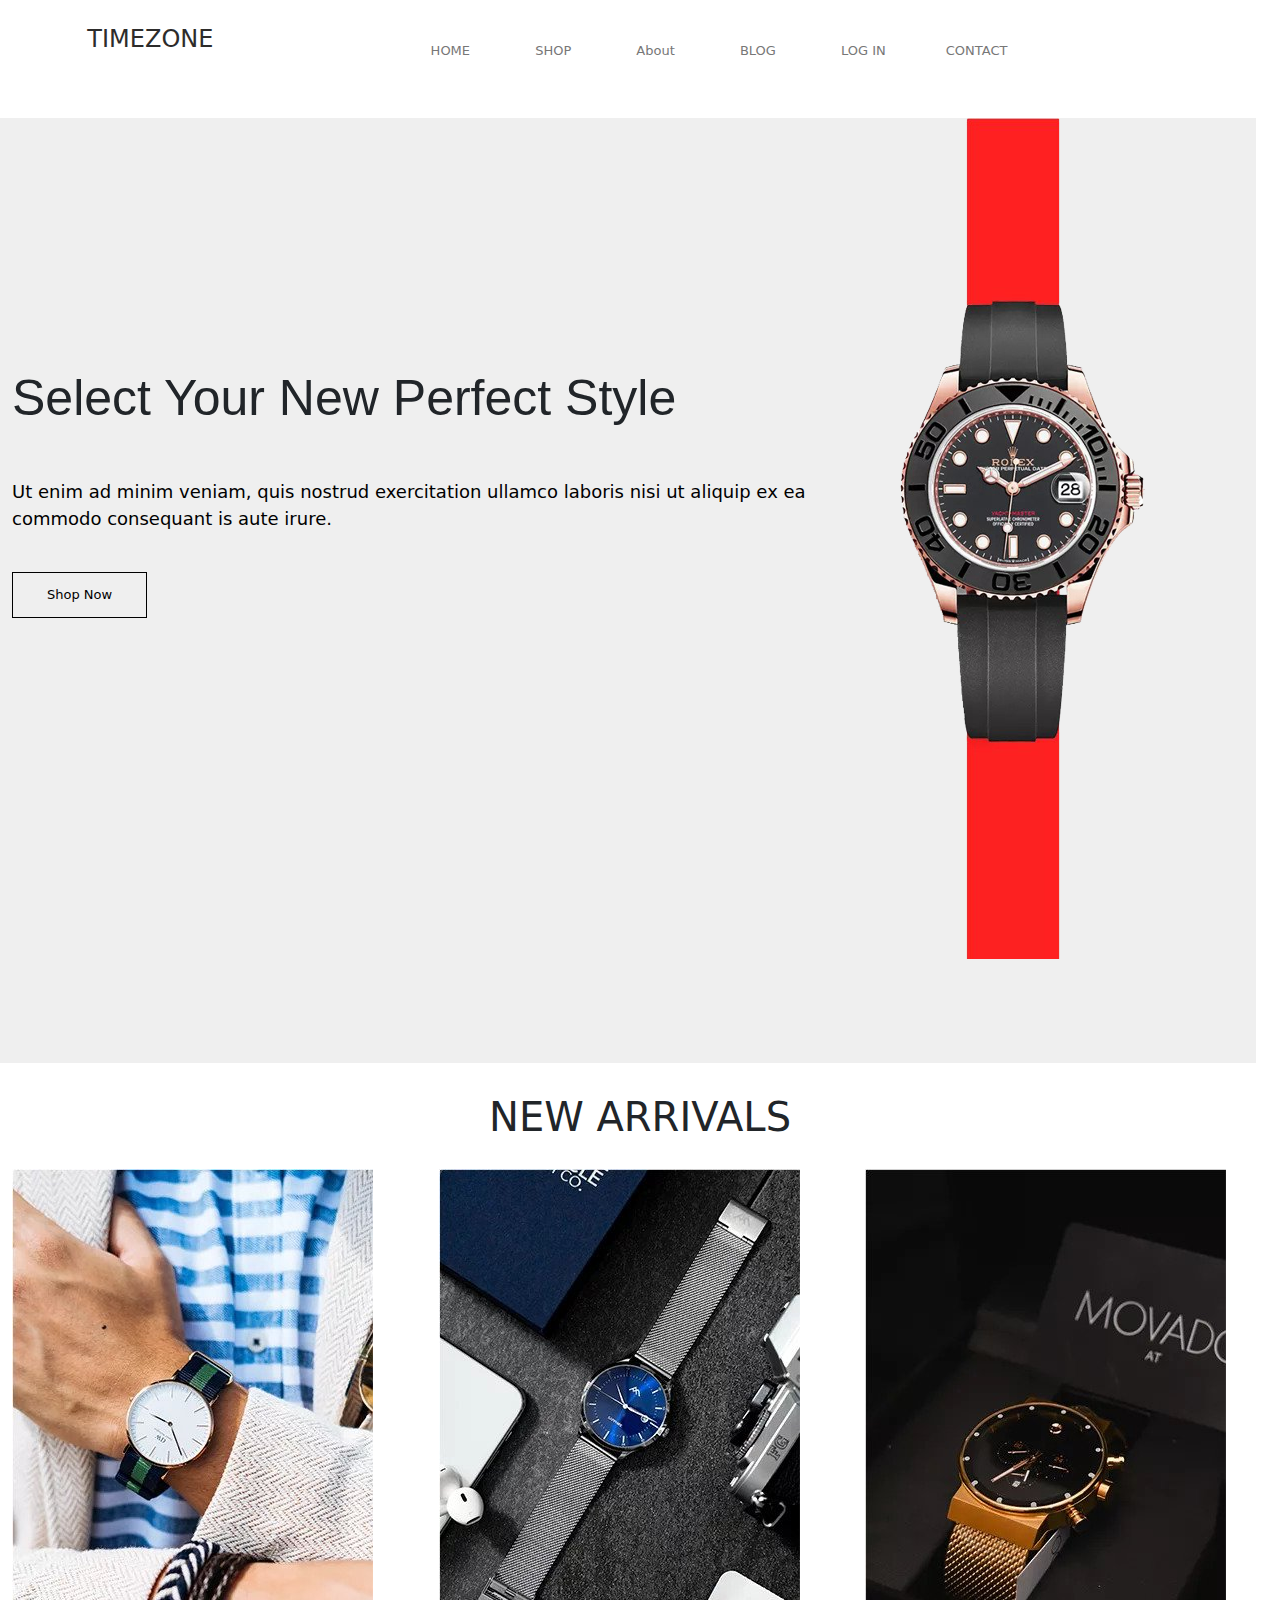
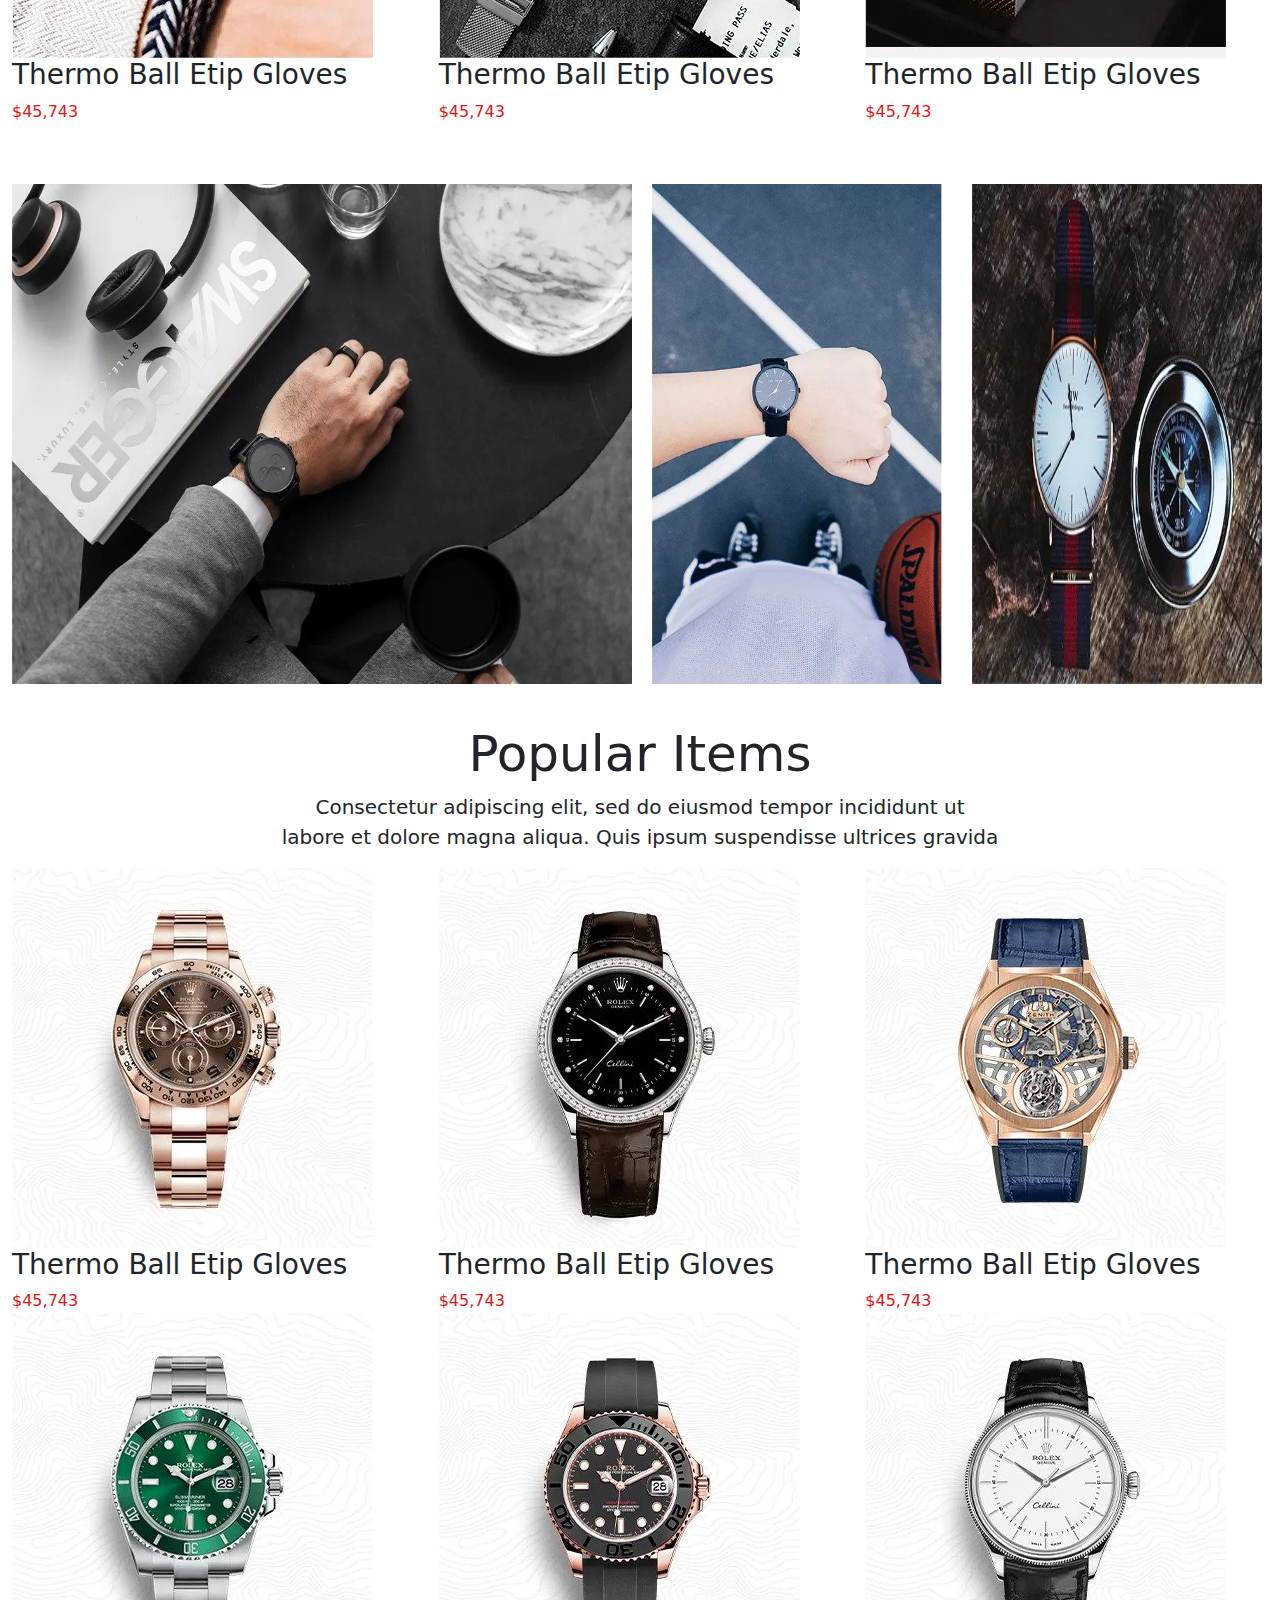
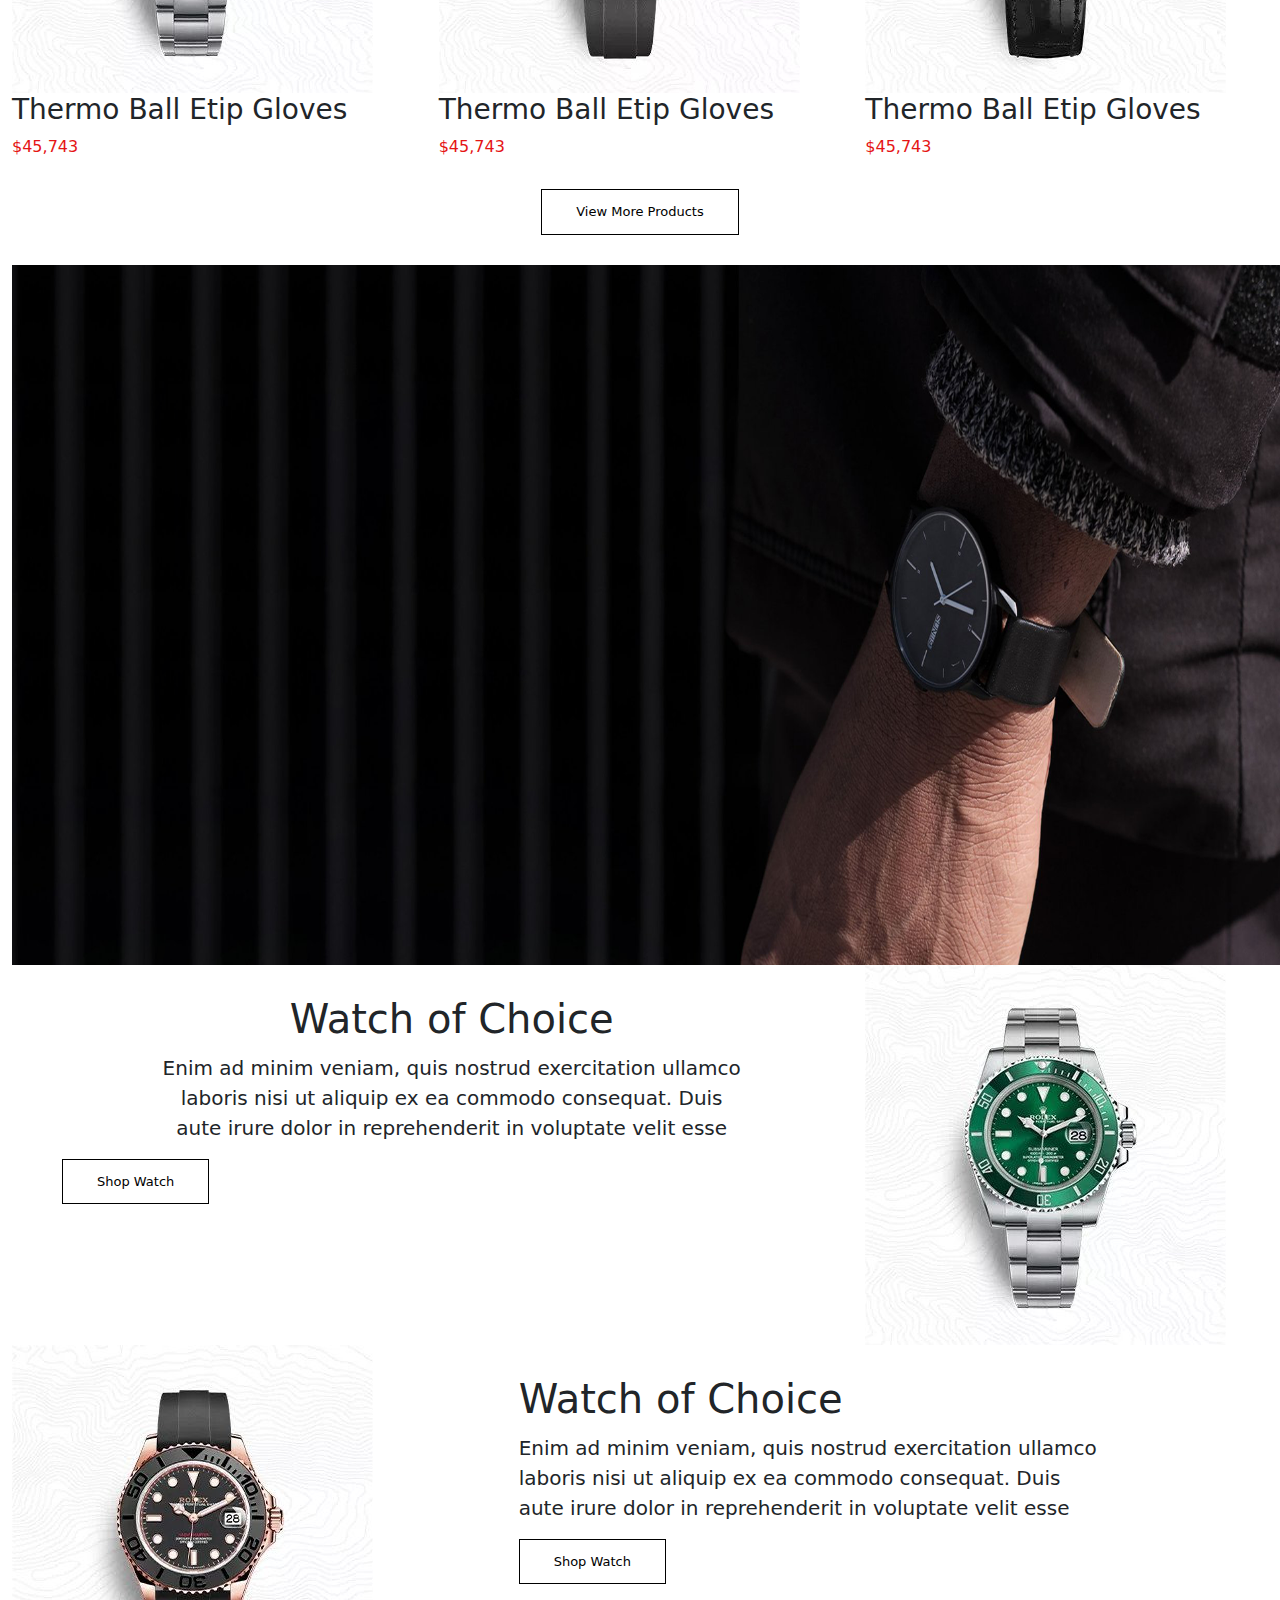
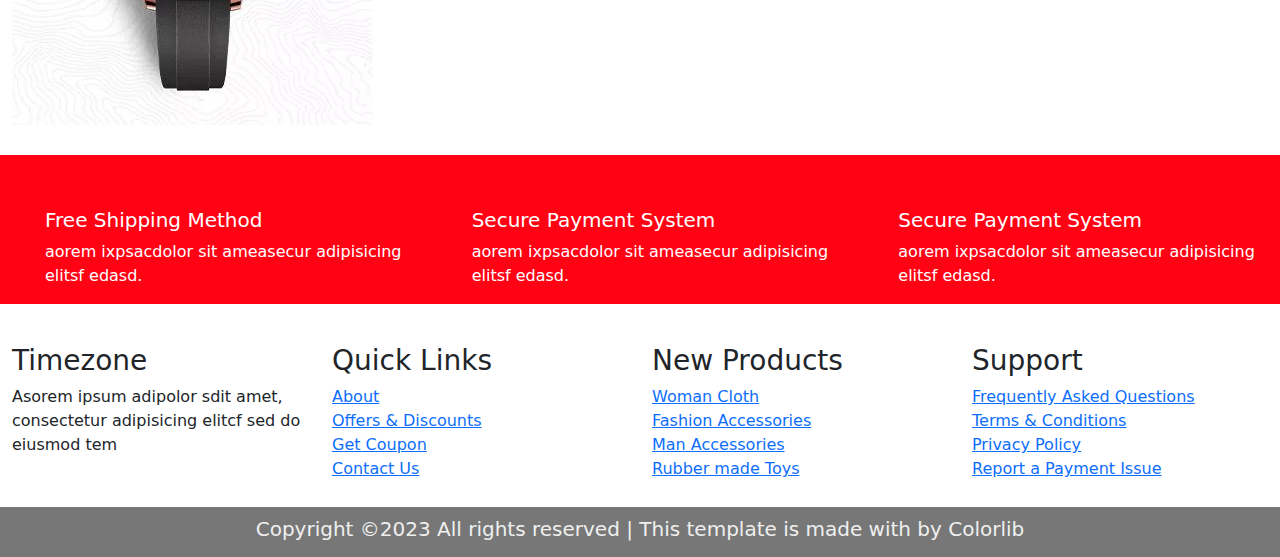
<file: index.html>
<!DOCTYPE html>
<html>
<head>
	<meta charset="utf-8">
	<meta name="viewport" content="width=device-width, initial-scale=1">
	<link href="https://cdn.jsdelivr.net/npm/bootstrap@5.2.3/dist/css/bootstrap.min.css" rel="stylesheet">
  <script src="https://cdn.jsdelivr.net/npm/bootstrap@5.2.3/dist/js/bootstrap.bundle.min.js"></script>
  <link rel="stylesheet" type="text/css" href="timezone.css">
	<title> Time Zone</title>
</head>
<body>
	<section class="header">
	<div class="container-fluid">
	<nav>
		<div class="text">
			<h4>TIMEZONE</h4>
		</div>
			<div class="nav-links" id="navlinks">
				<ul>
					<li><a href="Timezone.html">HOME</a></li>
					<li><a href="shop.html">SHOP</a></li>
					<li><a href="About.html">About</a></li>
					<li><a href="blog.html">BLOG</a></li>
					<li><a  href="contact us.html">LOG IN</a>
					<li><a  href="contact page.html">CONTACT</a></li>
				</ul>
			</div>
	</nav>
	<div class="row" id="a">
					<div class="col-lg-8">
			<div class="text-box">
	<h1>Select Your New Perfect Style</h1>
	<p> Ut enim ad minim veniam, quis nostrud exercitation ullamco 
	laboris nisi ut aliquip ex ea <br>commodo consequant is aute irure.</p>
	<a href="shop.html" class="hero-btn"> Shop Now</a>
			</div>
		</div>
		<div class="col-sm-4">
			<img src="download.png">
		</div>
	</div>
	</div>
</section>
	<div class="container-fluid">
				<div class="row">
			
		<div class="col-lg-12" id="c">
	<h1>NEW ARRIVALS</h1>
</div>
<div class="col-sm-4">
	<img src="download 1.jpg">
	<h3>Thermo Ball Etip Gloves</h3>
	<span> $45,743</span>
</div>
<div class="col-sm-4">
	<img src="download 8.jpg">
	<h3>Thermo Ball Etip Gloves</h3>
	<span> $45,743</span>
</div>
<div class="col-sm-4">
	<img src="download 7.jpg">
	<h3>Thermo Ball Etip Gloves</h3>
	<span> $45,743</span>
</div>
	<div class="col-sm-6" id="b">
		<img src="download 11.jpg">
	</div>
	<div class="col-sm-3 " id="b">
		<img src="download 12.jpg">
	</div>
	<div class="col-sm-3" id="b">
		<img src="download 13.jpg">
	</div>
	<div class="col-lg-12" id="text">
		<h2>Popular Items</h2>
		<p>Consectetur adipiscing elit, sed do eiusmod tempor incididunt ut<br>labore et dolore magna aliqua. Quis ipsum suspendisse ultrices gravida</p>
	</div>
	<div class="col-sm-4">
		<img src="download 16.jpg">
		<h3>Thermo Ball Etip Gloves</h3>
	    <span> $45,743</span>
	</div>
	<div class="col-sm-4">
		<img src="download 17.jpg">
		<h3>Thermo Ball Etip Gloves</h3>
	    <span> $45,743</span>
	</div>
	<div class="col-sm-4">
		<img src="download 15.jpg">
		<h3>Thermo Ball Etip Gloves</h3>
	    <span> $45,743</span>
	</div>
	<div class="col-sm-4">
		<img src="download 18.jpg">
		<h3>Thermo Ball Etip Gloves</h3>
	    <span> $45,743</span>
	</div>
	<div class="col-sm-4">
		<img src="download 19.jpg">
		<h3>Thermo Ball Etip Gloves</h3>
	    <span> $45,743</span>
	</div>
	<div class="col-sm-4">
		<img src="download 20.jpg">
		<h3>Thermo Ball Etip Gloves</h3>
	    <span> $45,743</span>
	</div>
	<div class="col-lg-12" id="btn">
			<a href="shop.html" class="hero-btn"> View More Products</a>
	</div>
	<div class="col-lg-12" id="g">
	<img src="watch.png">
</div>
<div class="col-lg-8" id="d">
	<h1>Watch of Choice</h1>
	<p>Enim ad minim veniam, quis nostrud exercitation ullamco <br>laboris nisi ut aliquip ex ea commodo consequat. Duis<br>aute irure dolor in reprehenderit in voluptate velit esse</p>
		<a href="shop.html" class="hero-btn"> Shop Watch</a>
</div>
<div class="col-sm-4" id="d">
	<img src="download 18.jpg">
</div>
<div class="col-sm-4" id="f">
	<img src="download 19.jpg">
</div>
<div class="col-lg-8" id="f">
	<h1>Watch of Choice</h1>
	<p>Enim ad minim veniam, quis nostrud exercitation ullamco <br>laboris nisi ut aliquip ex ea commodo consequat. Duis<br> aute irure dolor in reprehenderit in voluptate velit esse</p>
		<a href="shop.html" class="hero-btn"> Shop Watch</a>
</div>
<div class="col-sm-4" id="pra">
		<h2>Free Shipping Method</h2>
		<p>aorem ixpsacdolor sit ameasecur adipisicing elitsf edasd.</p>
	</div>
	<div class="col-sm-4" id="pra">
		<h2>Secure Payment System</h2>
		<p>aorem ixpsacdolor sit ameasecur adipisicing elitsf edasd.</p>
	</div>
    <div class="col-sm-4" id="pra">
    	<h2>Secure Payment System</h2>
    	<p>aorem ixpsacdolor sit ameasecur adipisicing elitsf edasd.</p>
    </div>
    <div class="col-sm-3" id="hero">
    	<h3>Timezone</h3>
    	<p>Asorem ipsum adipolor sdit amet, consectetur adipisicing elitcf sed do eiusmod tem</p>
    </div>
    <div class="col-sm-3" id="hero">
    	<h3>Quick Links</h3>
    	<a href="" class="dark-btn">About</a><br>
    	<a href=" " class="dark-btn">Offers & Discounts</a><br>
    	<a href="" class="dark-btn">Get Coupon</a><br>
    	<a href="" class="dark-btn">Contact Us</a><br>
    </div>
    <div class="col-sm-3" id="hero">
    	<h3>New Products</h3>
    	<a href="" class="dark-btn">Woman Cloth</a><br>
    	<a href="" class="dark-btn">Fashion Accessories</a><br>
    	<a href="" class="dark-btn">Man Accessories</a><br>
    	<a href="" class="dark-btn">Rubber made Toys</a><br>
    </div>
    <div class="col-sm-3" id="hero">
    	<h3>Support</h3>
    	<a href="" class="dark-btn">Frequently Asked Questions</a><br>
    	<a href="" class="dark-btn">Terms & Conditions</a><br>
    	<a href="" class="dark-btn">Privacy Policy</a><br>
    	<a href="" class="drak-btn">Report a Payment Issue</a><br>
    </div>
    <footer class="footer">
    	<h1>Copyright ©2023 All rights reserved | This template is made with  by Colorlib</h1>
    </footer>
	</div>
</div>
</body>
</html>
</file>
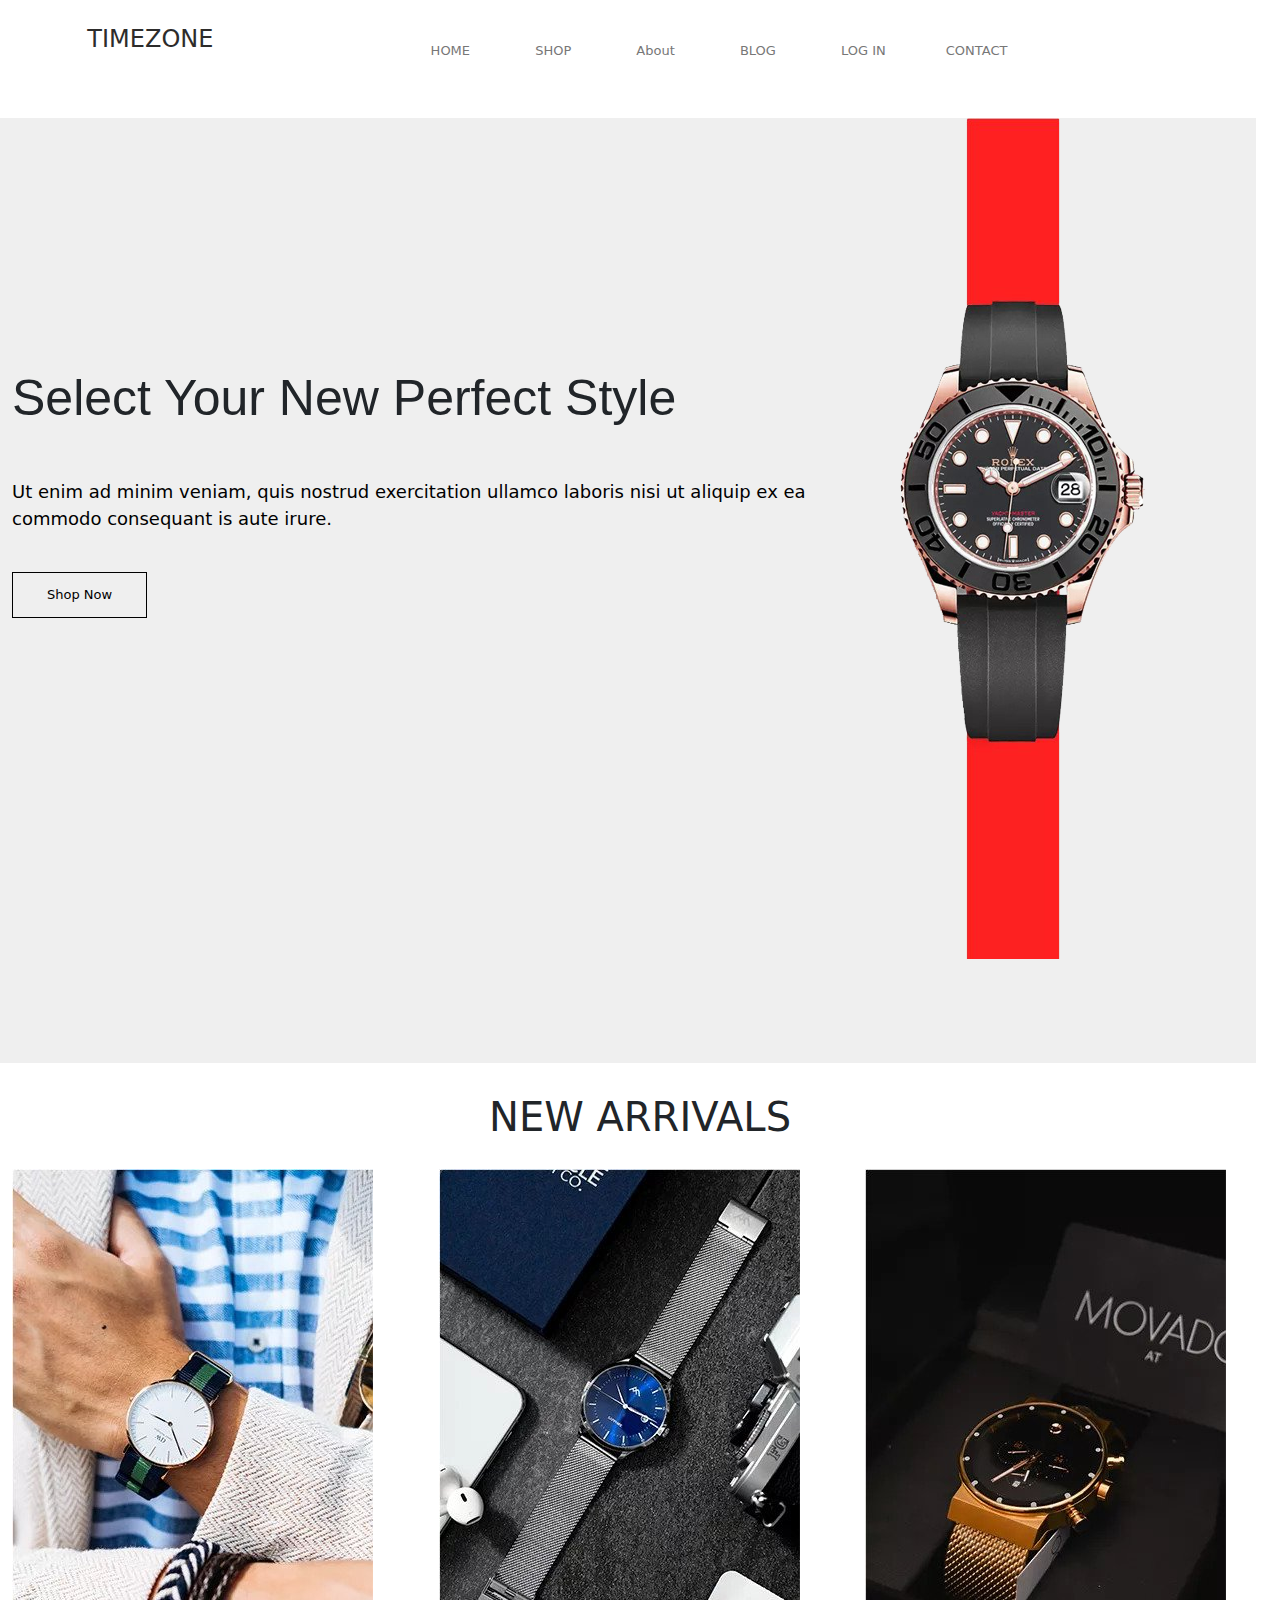
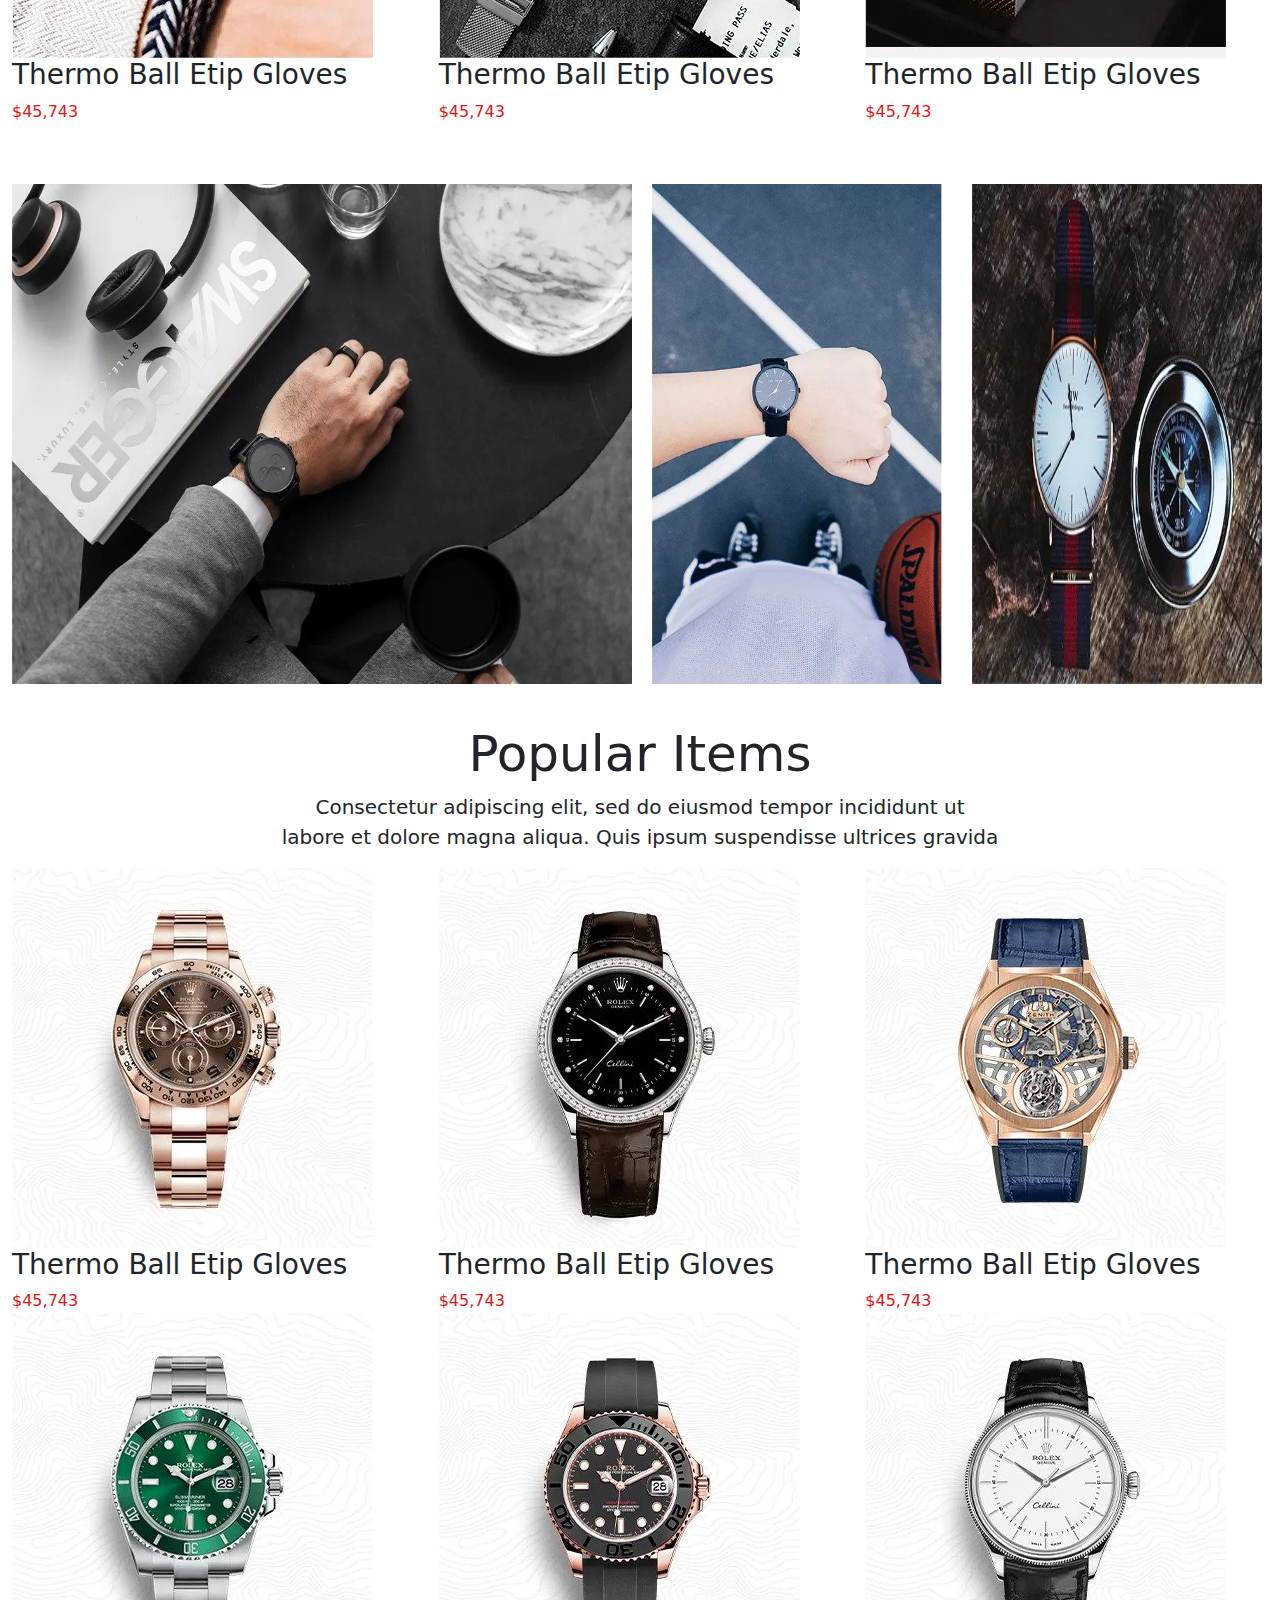
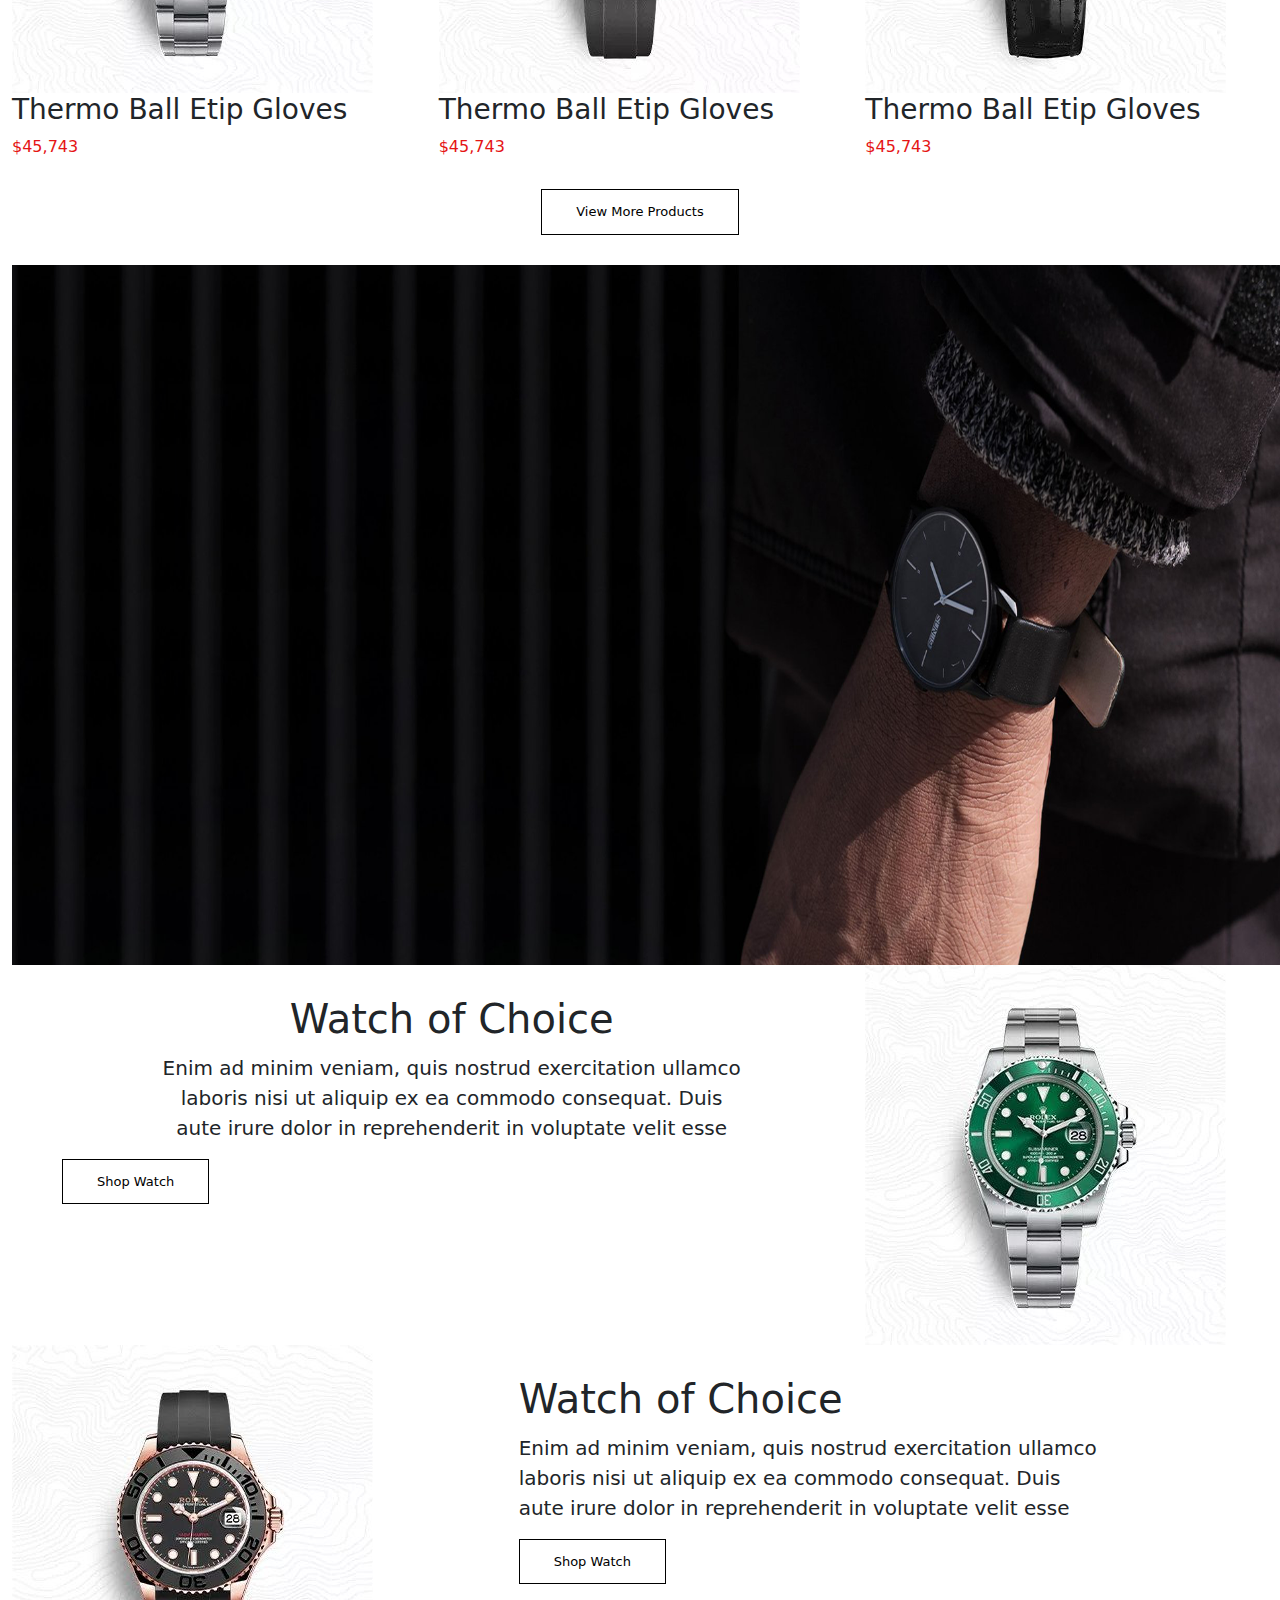
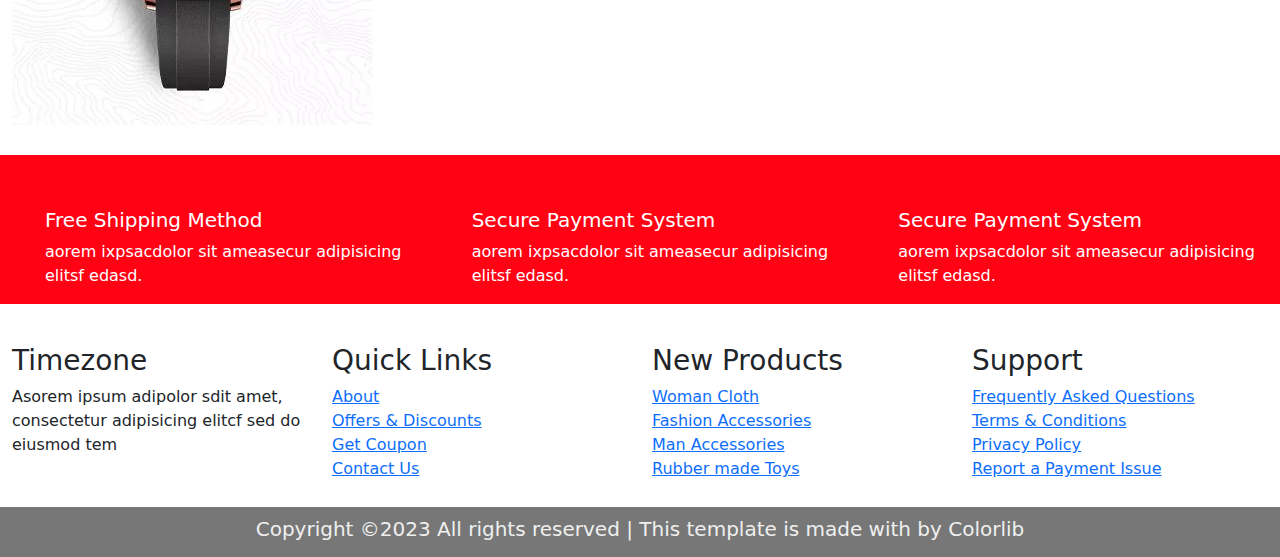
<file: Timezone.html>
<!DOCTYPE html>
<html>
<head>
	<meta charset="utf-8">
	<meta name="viewport" content="width=device-width, initial-scale=1">
	<link href="https://cdn.jsdelivr.net/npm/bootstrap@5.2.3/dist/css/bootstrap.min.css" rel="stylesheet">
  <script src="https://cdn.jsdelivr.net/npm/bootstrap@5.2.3/dist/js/bootstrap.bundle.min.js"></script>
  <link rel="stylesheet" type="text/css" href="timezone.css">
	<title> Time Zone</title>
</head>
<body>
	<section class="header">
	<div class="container-fluid">
	<nav>
		<div class="text">
			<h4>TIMEZONE</h4>
		</div>
			<div class="nav-links" id="navlinks">
				<ul>
					<li><a href="Timezone.html">HOME</a></li>
					<li><a href="shop.html">SHOP</a></li>
					<li><a href="About.html">About</a></li>
					<li><a href="blog.html">BLOG</a></li>
					<li><a  href="contact us.html">LOG IN</a>
					<li><a  href="contact page.html">CONTACT</a></li>
				</ul>
			</div>
	</nav>
	<div class="row" id="a">
					<div class="col-lg-8">
			<div class="text-box">
	<h1>Select Your New Perfect Style</h1>
	<p> Ut enim ad minim veniam, quis nostrud exercitation ullamco 
	laboris nisi ut aliquip ex ea <br>commodo consequant is aute irure.</p>
	<a href="shop.html" class="hero-btn"> Shop Now</a>
			</div>
		</div>
		<div class="col-sm-4">
			<img src="download.png">
		</div>
	</div>
	</div>
</section>
	<div class="container-fluid">
				<div class="row">
			
		<div class="col-lg-12" id="c">
	<h1>NEW ARRIVALS</h1>
</div>
<div class="col-sm-4">
	<img src="download 1.jpg">
	<h3>Thermo Ball Etip Gloves</h3>
	<span> $45,743</span>
</div>
<div class="col-sm-4">
	<img src="download 8.jpg">
	<h3>Thermo Ball Etip Gloves</h3>
	<span> $45,743</span>
</div>
<div class="col-sm-4">
	<img src="download 7.jpg">
	<h3>Thermo Ball Etip Gloves</h3>
	<span> $45,743</span>
</div>
	<div class="col-sm-6" id="b">
		<img src="download 11.jpg">
	</div>
	<div class="col-sm-3 " id="b">
		<img src="download 12.jpg">
	</div>
	<div class="col-sm-3" id="b">
		<img src="download 13.jpg">
	</div>
	<div class="col-lg-12" id="text">
		<h2>Popular Items</h2>
		<p>Consectetur adipiscing elit, sed do eiusmod tempor incididunt ut<br>labore et dolore magna aliqua. Quis ipsum suspendisse ultrices gravida</p>
	</div>
	<div class="col-sm-4">
		<img src="download 16.jpg">
		<h3>Thermo Ball Etip Gloves</h3>
	    <span> $45,743</span>
	</div>
	<div class="col-sm-4">
		<img src="download 17.jpg">
		<h3>Thermo Ball Etip Gloves</h3>
	    <span> $45,743</span>
	</div>
	<div class="col-sm-4">
		<img src="download 15.jpg">
		<h3>Thermo Ball Etip Gloves</h3>
	    <span> $45,743</span>
	</div>
	<div class="col-sm-4">
		<img src="download 18.jpg">
		<h3>Thermo Ball Etip Gloves</h3>
	    <span> $45,743</span>
	</div>
	<div class="col-sm-4">
		<img src="download 19.jpg">
		<h3>Thermo Ball Etip Gloves</h3>
	    <span> $45,743</span>
	</div>
	<div class="col-sm-4">
		<img src="download 20.jpg">
		<h3>Thermo Ball Etip Gloves</h3>
	    <span> $45,743</span>
	</div>
	<div class="col-lg-12" id="btn">
			<a href="shop.html" class="hero-btn"> View More Products</a>
	</div>
	<div class="col-lg-12" id="g">
	<img src="watch.png">
</div>
<div class="col-lg-8" id="d">
	<h1>Watch of Choice</h1>
	<p>Enim ad minim veniam, quis nostrud exercitation ullamco <br>laboris nisi ut aliquip ex ea commodo consequat. Duis<br>aute irure dolor in reprehenderit in voluptate velit esse</p>
		<a href="shop.html" class="hero-btn"> Shop Watch</a>
</div>
<div class="col-sm-4" id="d">
	<img src="download 18.jpg">
</div>
<div class="col-sm-4" id="f">
	<img src="download 19.jpg">
</div>
<div class="col-lg-8" id="f">
	<h1>Watch of Choice</h1>
	<p>Enim ad minim veniam, quis nostrud exercitation ullamco <br>laboris nisi ut aliquip ex ea commodo consequat. Duis<br> aute irure dolor in reprehenderit in voluptate velit esse</p>
		<a href="shop.html" class="hero-btn"> Shop Watch</a>
</div>
<div class="col-sm-4" id="pra">
		<h2>Free Shipping Method</h2>
		<p>aorem ixpsacdolor sit ameasecur adipisicing elitsf edasd.</p>
	</div>
	<div class="col-sm-4" id="pra">
		<h2>Secure Payment System</h2>
		<p>aorem ixpsacdolor sit ameasecur adipisicing elitsf edasd.</p>
	</div>
    <div class="col-sm-4" id="pra">
    	<h2>Secure Payment System</h2>
    	<p>aorem ixpsacdolor sit ameasecur adipisicing elitsf edasd.</p>
    </div>
    <div class="col-sm-3" id="hero">
    	<h3>Timezone</h3>
    	<p>Asorem ipsum adipolor sdit amet, consectetur adipisicing elitcf sed do eiusmod tem</p>
    </div>
    <div class="col-sm-3" id="hero">
    	<h3>Quick Links</h3>
    	<a href="" class="dark-btn">About</a><br>
    	<a href=" " class="dark-btn">Offers & Discounts</a><br>
    	<a href="" class="dark-btn">Get Coupon</a><br>
    	<a href="" class="dark-btn">Contact Us</a><br>
    </div>
    <div class="col-sm-3" id="hero">
    	<h3>New Products</h3>
    	<a href="" class="dark-btn">Woman Cloth</a><br>
    	<a href="" class="dark-btn">Fashion Accessories</a><br>
    	<a href="" class="dark-btn">Man Accessories</a><br>
    	<a href="" class="dark-btn">Rubber made Toys</a><br>
    </div>
    <div class="col-sm-3" id="hero">
    	<h3>Support</h3>
    	<a href="" class="dark-btn">Frequently Asked Questions</a><br>
    	<a href="" class="dark-btn">Terms & Conditions</a><br>
    	<a href="" class="dark-btn">Privacy Policy</a><br>
    	<a href="" class="drak-btn">Report a Payment Issue</a><br>
    </div>
    <footer class="footer">
    	<h1>Copyright ©2023 All rights reserved | This template is made with  by Colorlib</h1>
    </footer>
	</div>
</div>
</body>
</html>
</file>
<file: timezone.css>
.text{
	color: #2d2c2b;
}
nav{
	display: flex;
	padding: 2% 6%;
	justify-content: space-between;
	align-items: right;
}
.nav-links{
	flex: 1;
	text-align: center;
	padding: 5px;
}
.nav-links ul li{
 list-style: none;
 display: inline-block;
 padding: 8px 20px;
 position: relative;
}
.nav-links ul li a{
	color: #777;
	text-decoration: none;
	font-size: 13px;
  padding: 10px;
}
.nav-links ul li::after{
	content: '';
	width: 0%;
	height: 2px;
	background-color:#000000 ;
	display: block;
	margin: auto;
   transition: 0.5s;
}
.nav-links ul li:hover::after{
	width: 100%;
}
#a{
	min-height: 105vh;
	width: 100%;
    background-color: #efefef;
	background-position: center;
	background-size: cover;
	position: relative;	
}
.text-box h1 {
	font-size: 50px;
	padding-top: 250px;
	padding-bottom: 40px;
	font-family: sans-serif;
}
.text-box p {
	font-size: 18px;
	margin: 10px 0 40px;
	color: #000000;
}
.hero-btn{
	display: inline-block;
	text-decoration: none;
	color: #000000;
	border: 1px solid #000000;
	font-size: 13px;
	padding: 12px 34px;
	background: transparent;
	position: relative;
	cursor: pointer;
}
.hero-btn:hover{
	border: 1px solid#f44336;
	background: #f44336;
	transition: 1s;
}
span{
	color: #e51515;
}
.col-sm-6 img{
	width: 620px;
	height: 500px;
}
.col-sm-3 img{
	width: 290px;
	height: 500px;
}
#text h2 {
	text-align: center;
	font-size: 50px;
	margin-top: 40px;
}

#text  p{
	text-align: center;
	font-size: 20px;
}
#btn{
	text-align: center;
	padding-top: 30px;
	padding-bottom: 30px;
}
#b{
	padding-top: 60px;
}
#c{
	padding-top: 30px;
	padding-bottom: 20px;
	text-align: center;
}
#d h1{
text-align: left;
margin-left: 50px;
margin-top: 30px;
font-size: 40px;
text-align: center;
}
#d p{
	text-align: center;
	margin-left: 50px;
	font-size: 20px;
	margin-top: 10px;
}
#d .hero-btn{
	margin-left: 50px;
}
#f h1{
	margin-left: 80px;
	margin-top: 30px;
	font-size: 40px;
}
#f p{
	text-align: left;
	font-size: 20px;
	margin-top: 10px;
	margin-left: 80px;
}
#f .hero-btn{
	margin-left: 80px;
}

#para{
	margin-top: 40px;
	margin-bottom: 10px;
}
#pra{
	background-color: #ff0315;
	background-size: cover;
	background-position: center;
	margin-top: 30px;
	margin-bottom: 10px;
	box-sizing: border-box;
	box-shadow: 2px;
	padding:  43px 20px 0 45px;
	border: 100px;
}
#pra h2{
	margin-top: 10px;
	text-align: left;
	color: #fff;
	font-size: 20px;
}
#pra p{
	color: #fff;
	margin-top: 5px;
}

#hero{
	margin-top: 30px;
	margin-bottom: 20px;
	text-align: left;
}
#hero p a{
	font-size: 8px;
}
#g img{
	height: 700px;
	width: 1270px;
}
.footer{
	margin-top: 6px;
	background-color: #777;
	box-sizing: border-box;
	height: 50px;
	text-align: center;
}
.footer h1{
	margin-top: 10px;
	font-size: 20px;
	color: #efefef;
}
</file>
